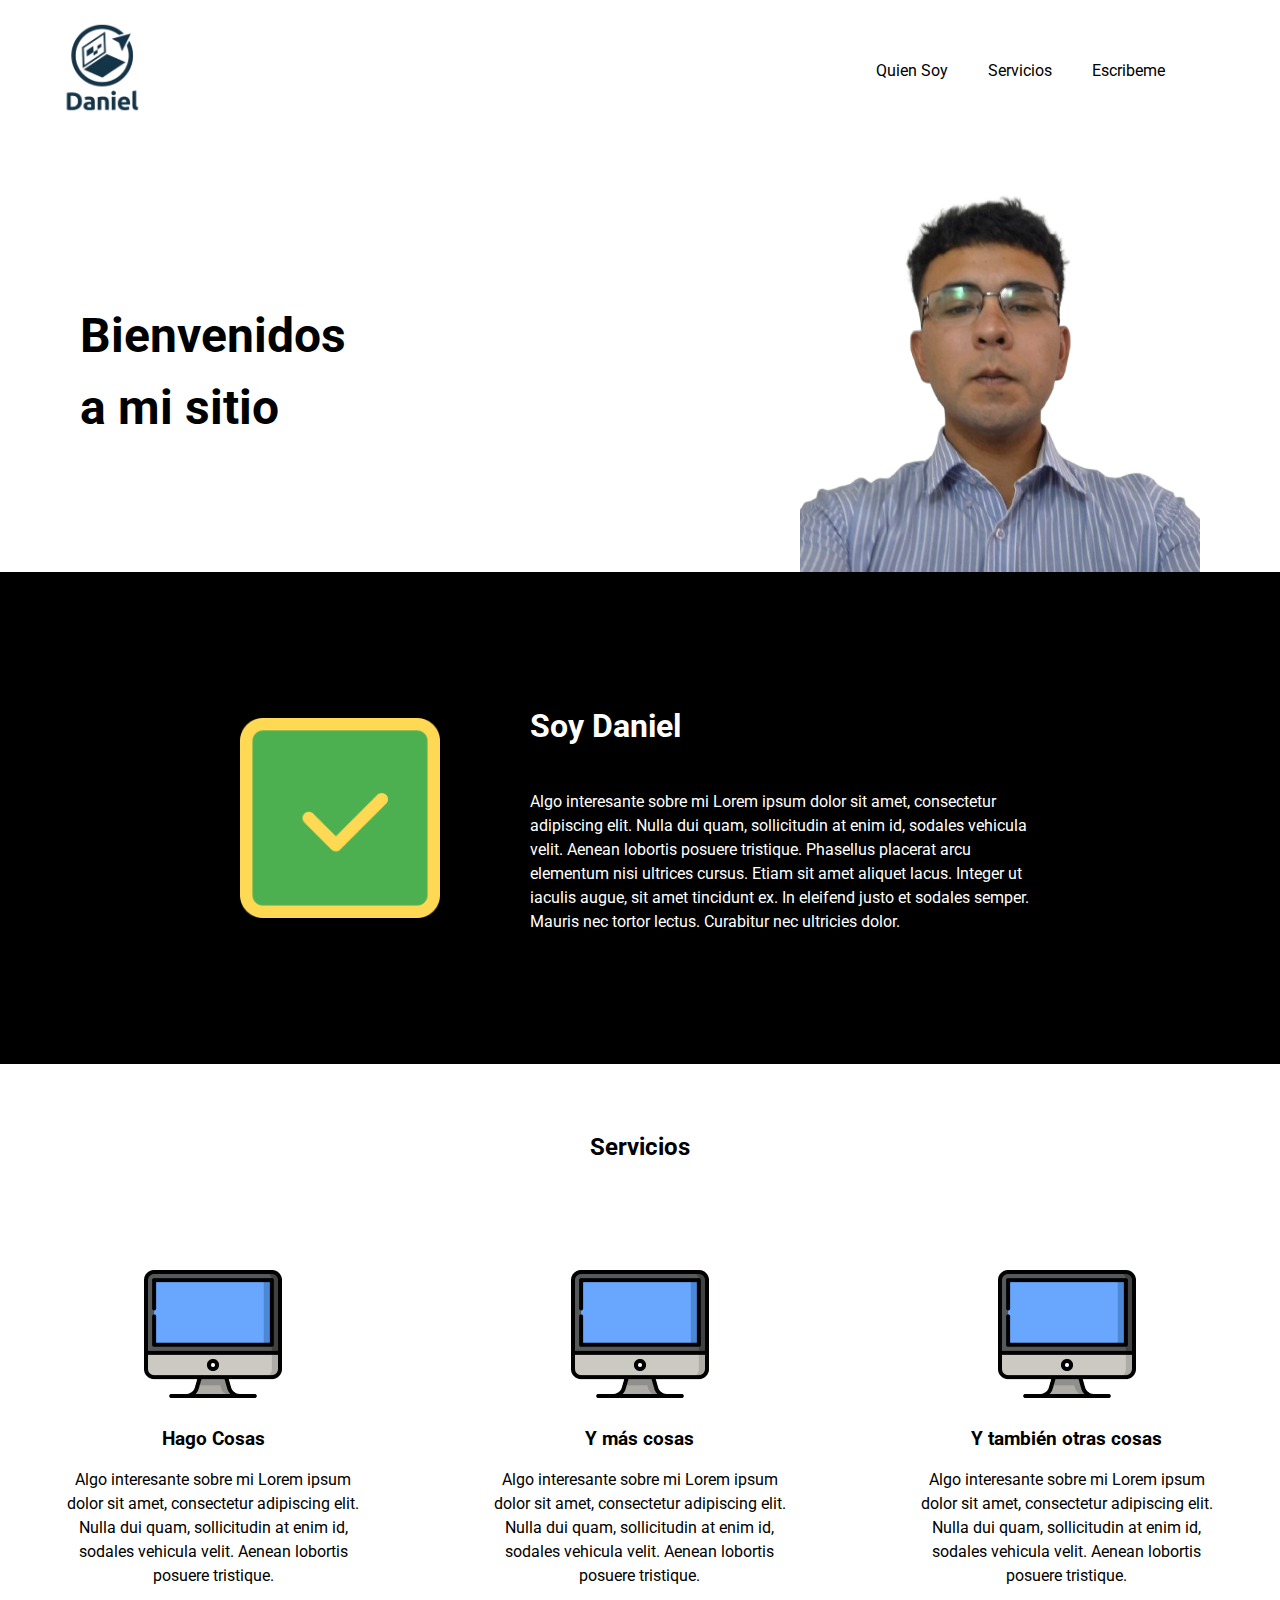
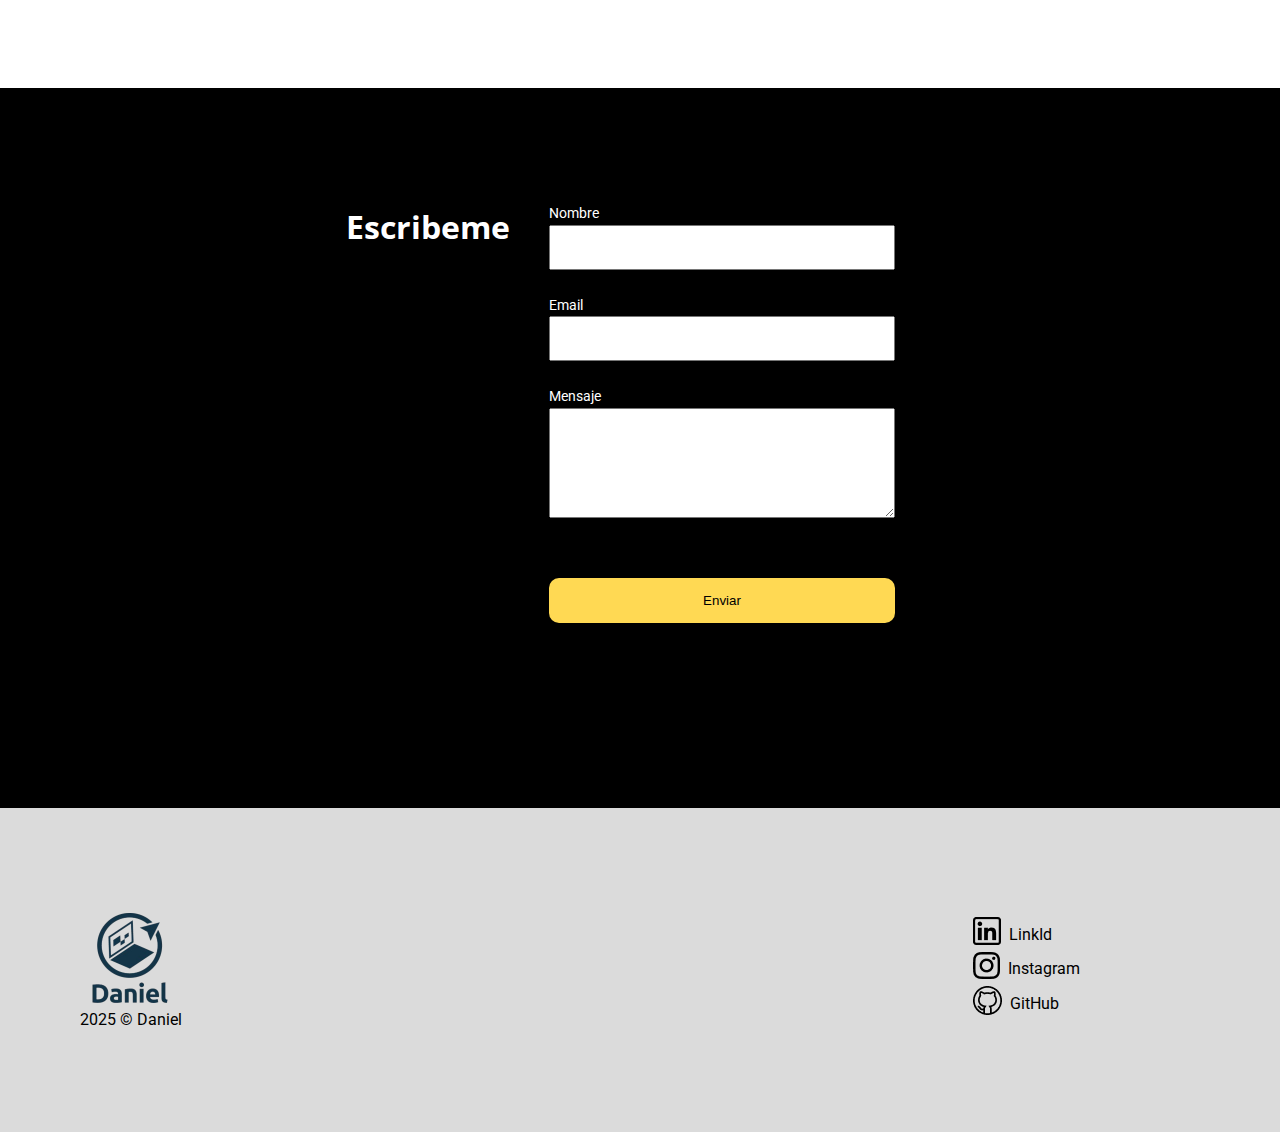
<file: index.html>
<!DOCTYPE html>
<html lang="en">
  <head>
    <meta charset="UTF-8" />
    <meta name="viewport" content="width=device-width, initial-scale=1.0" />
    <title>Mi Pagina</title>
    <link rel="stylesheet" href="./index.css">
  </head>
  <body>
    <header class="header">
      <a href="#" class="header__logo">
        <img src="./assets/logo.png" alt="Logo de Daniel" />
      </a>
      <nav class="navigation" aria-label="Menu De Navegacion">
        <ul class="navigation__list">
          <li class="navigation__item">
            <a class="navigation__link" href="#about-me">Quien Soy</a>
          </li>
          <li class="navigation__item">
            <a class="navigation__link" href="#servicios">Servicios</a>
          </li>
          <li class="navigation__item">
            <a class="navigation__link" href="#contacto">Escribeme</a>
          </li>
        </ul>
        <button class="navigation__menu-toggle" aria-label="Abrir Menu" aria-expanded="false">
          <img src="./assets/burger.png" alt="Menu Desplegable" />
        </button>
      </nav>
    </header>
    <main>
      <section class="hero">
        <div class="hero__content">
          <h1 class="hero__title">Bienvenidos <span>a mi sitio</span></h1>
          <img class="hero__image" src="./assets/yo.png" alt="Foto de Daniel" />
        </div>
      </section>
      <section id="about-me" class="about">
        <div class="about__content">
          <h2 class="about__title">Soy Daniel</h2>
          <p class="about__text">
            Algo interesante sobre mi Lorem ipsum dolor sit amet, consectetur
            adipiscing elit. Nulla dui quam, sollicitudin at enim id, sodales
            vehicula velit. Aenean lobortis posuere tristique. Phasellus
            placerat arcu elementum nisi ultrices cursus. Etiam sit amet aliquet
            lacus. Integer ut iaculis augue, sit amet tincidunt ex. In eleifend
            justo et sodales semper. Mauris nec tortor lectus. Curabitur nec
            ultricies dolor.
          </p>
        </div>
        <img class="about__image" src="./assets/tilde.png" alt="Tilde Verde" />
      </section>
      <section id="servicios" class="services">
        <h2 class="services__title">Servicios</h2>
        <div class="services__container">
          <article class="service-card">
            <img src="./assets/compu.png" alt="Computadora" />
            <h3 class="service-card__title">Hago Cosas</h3>
            <p class="service-card__text">
              Algo interesante sobre mi Lorem ipsum dolor sit amet, consectetur
              adipiscing elit. Nulla dui quam, sollicitudin at enim id, sodales
              vehicula velit. Aenean lobortis posuere tristique.
            </p>
          </article>
          <article class="service-card">
            <img src="./assets/compu.png" alt="Computadora" />
            <h3 class="service-card__title">Y más cosas</h3>
            <p class="service-card__text">
              Algo interesante sobre mi Lorem ipsum dolor sit amet, consectetur
              adipiscing elit. Nulla dui quam, sollicitudin at enim id, sodales
              vehicula velit. Aenean lobortis posuere tristique.
            </p>
          </article>
          <article class="service-card">
            <img src="./assets/compu.png" alt="Computadora" />
            <h3 class="service-card__title">Y también otras cosas</h3>
            <p class="service-card__text">
              Algo interesante sobre mi Lorem ipsum dolor sit amet, consectetur
              adipiscing elit. Nulla dui quam, sollicitudin at enim id, sodales
              vehicula velit. Aenean lobortis posuere tristique.
            </p>
          </article>
        </div>
      </section>
      <section id="contacto" class="contact">
        <h2 class="contact__title">Escribeme</h2>
        <form class="contact__form" action="#">
          <div class="form-field">
            <label for="">Nombre</label>
            <input type="text" />
          </div>
          <div class="form-field">
            <label for="">Email</label>
            <input type="text" />
          </div>
          <div class="form-field">
            <label for="">Mensaje</label>
            <textarea name="" id=""></textarea>
          </div>
          <button type="submit" class="contact__button">Enviar</button>
        </form>
      </section>
    </main>
    <footer class="footer">
      <div class="footer__content">
        <div class="footer__copyrigth">
          <img class="footer__logo" src="./assets/logo.png" alt="Logo de Daniel" />
          <p class="footer__copyrigth-text">2025 © Daniel</p>
        </div>
        <div class="footer__socials">
          <article class="social-cards">
            <a href="#">
              <img class="social-card__image" src="./assets/linkid.png" alt="Logo de Link Id" />
            </a>
            <a href="#">LinkId</a>
          </article>
          <article class="social-cards">
            <a href="#">
              <img class="social-card__image" src="./assets/instagram.png" alt="Logo de Instagram" />
            </a>
            <a href="#">Instagram</a>
          </article>
          <article class="social-cards">
            <a href="#">
              <img class="social-card__image" src="./assets/github.png" alt="Logo de GitHub" />
            </a>
            <a href="#">GitHub</a>
          </article>
        </div>
      </div>
    </footer>
  </body>
</html>
</file>
<file: index.css>
/* Importación de fuentes */
@import url("https://fonts.googleapis.com/css2?family=Roboto:ital,wght@0,100..900;1,100..900&display=swap");
@import url("https://fonts.googleapis.com/css2?family=Open+Sans:ital,wght@0,300..800;1,300..800&display=swap");

/* RESET Y VARIABLES */


:root {
  /* Colores */
  --color-primary: #141414;
  --color-secondary: #ffd953;
  --color-text-light: #fff;
  --color-text-dark: #000;
  --color-bg-light: #dbdbdb;

  /* Fuentes */
  --font-heading: "Open Sans", sans-serif;
  --font-body: "Roboto", sans-serif;
}

*,
*::before,
*::after {
  margin: 0;
  padding: 0;
  box-sizing: border-box;
}
body {
  font-family: var(--font-body);
  font-size: 16px;
  line-height: 1.5;
  color: var(--color-text-dark);
}

a {
  text-decoration: none;
  color: inherit;
}

ul {
  list-style: none;
}

/* HEADER */
.header{
    display: flex;
    flex-direction: row;
    align-items: center;
    justify-content: space-between;
    margin: 0 15px;
}
.header__logo img{
  max-width: 50px;
}
.navigation__list{
  display: none;
}
.navigation__menu-toggle{
  border: 0;
  background-color: none;
}

@media(min-width:1024px){
  .header__logo img{
    max-width: 95px;
    margin: 20px 40px
  }
  .navigation__list{
    display: flex;
    justify-content: space-between;
    margin-right: 100px;
  }
  .navigation__item{
    margin-left: 40px;
  }
  .navigation__menu-toggle{
    display: none;
  }
}

/* HERO SECTION */
.hero{
  width: 100%;
  margin-top: 30px;
}
.hero__content{
  display: flex;
  flex-direction: column;
  align-items: center;
}
.hero__title{
  text-align: center;
  font-size: 3rem;
  font-weight: 700;
}
.hero__title span{
  display: block;
}
.hero__image{
  max-width: 300px;
}
@media(min-width:1024px){
  .hero__content{
    flex-direction: row;
    margin: 0 80px;
    justify-content: space-between;
  }
  .hero__title{
    text-align: start;
  }
  .hero__image{
  max-width: 400px;
}
}

/* ABOUT SECTION */
.about{
  background-color: var(--color-text-dark);
  display: flex;
  align-items: center;
  flex-direction: column;
}
.about__content{
  display: flex;
  margin: 55px 22px;
  flex-direction: column;
  align-items: center;
  justify-content: center;
  color: var(--color-text-light);
}
.about__title{
  font: var(--font-heading);
  font-size: 2rem;
  font-weight: 700;
}
.about__text{
  margin-top: 40px;
  font-weight: 400;
  font-size: 1rem;
}
.about__image{
  margin-bottom: 60px;
  max-width: 80px;
}
@media(min-width:1024px){
  .about{
    flex-direction: row-reverse;
    align-items: center;
    justify-content: center;
    padding: 130px;
  }
  .about__content{
    align-items: flex-start;
    justify-content: flex-start;
    width: 50%;
    margin: 0;
  }
  .about__image{
    max-width: 200px;
    margin: 0;
    margin-right: 90px;
  }
}
/* SERVICES SECTION */
.services{
  display: flex;
  flex-direction: column;
  align-items: center;
}
.services__title{
  margin-top: 65px;
}
.services__container{
  display: flex;
  flex-direction: column;
  align-items: center;
  justify-content: center;
  text-align: center;
  margin: 0 50px;
  margin-top: 40px;
  margin-bottom: 65px;
}
.service-card:nth-child(2){
  margin: 100px 0;
}
.service-card__title{
  margin: 15px 0;
  font-weight: 700;
}
.service-card__text{
  font-weight: 400;
  font-size: 1rem;
}
@media(min-width:1024px){
  .services__container{
    width: 100%;
    flex-direction: row;
    justify-content: space-around;
    margin: 0;
  }
  .service-card{
    max-width: 300px;
  }
}
/* CONTACT SECTION */
.contact{
  background-color: var(--color-text-dark);
  color: var(--color-text-light);
  display: flex;
  align-items: center;
  justify-content: center;
  flex-direction: column;
}
.contact__title{
  margin-top: 70px;
  margin-bottom: 40px;
  font-family: var(--font-heading);
  font-weight: 700;
  font-size: 2rem;
}
.contact__form{
  display: flex;
  flex-direction: column;
  align-items: center;
  justify-content: center;
  width: 100%;
  margin: 0 20px;
}
.form-field{
  display: flex;
  flex-direction: column;
  align-items: flex-start;
  margin-bottom: 25px;
  width: 90%;
  font-weight: 400;
  font-size: 0.9rem;
}
input{
  height: 45px;
  width: 100%;
}
textarea{
  width: 100%;
  height: 110px;
}
.contact__button{
  width: 90%;
  margin-top: 35px;
  margin-bottom: 70px;
  height: 45px;
  border: 0;
  border-radius: 10px;
  background-color: var(--color-secondary);
}
@media (min-width:1024px){
  .contact{
    flex-direction: row;
    align-items: start;
    padding: 115px 0 ;
  }
  .contact__title{
    margin: 0;
  }
  .contact__form{
    width: 30%;
  }
}
/* FOOTER */
.footer{
  background-color: var(--color-bg-light);
}
.footer__content{
  display: flex;
  flex-direction: column;
  align-items: flex-start;
  margin-left: 20px;
  margin-top: 50px;
}
.footer__copyrigth{
  display: flex;
  align-items: flex-start;
  flex-direction: column;
}
.footer__logo{
  max-width: 70px;
}
.footer__copyrigth-text{
  margin-top: 20px;
  margin-left: 8px;
}
.footer__socials{
  display: flex;
  flex-direction: column;
  margin-top: 85px;
}
.social-cards{
  display: flex;
  flex-direction: row;
  align-items: center;
}
.social-card__image{
  margin-right: 8px;
}
@media (min-width:1024px){
  .footer__content{
    flex-direction: row;
    justify-content: space-between;
    align-items: center;
    margin:0;
    padding: 100px 0;
  }
  .footer__logo{
    max-width: 100px;
  }
  .footer__copyrigth{
    margin-left: 80px;
  }
  .footer__copyrigth-text{
    margin: 0;
    align-items:center;
  }
  .footer__socials{
    margin: 0 200px 0 0;
  }
}
</file>
